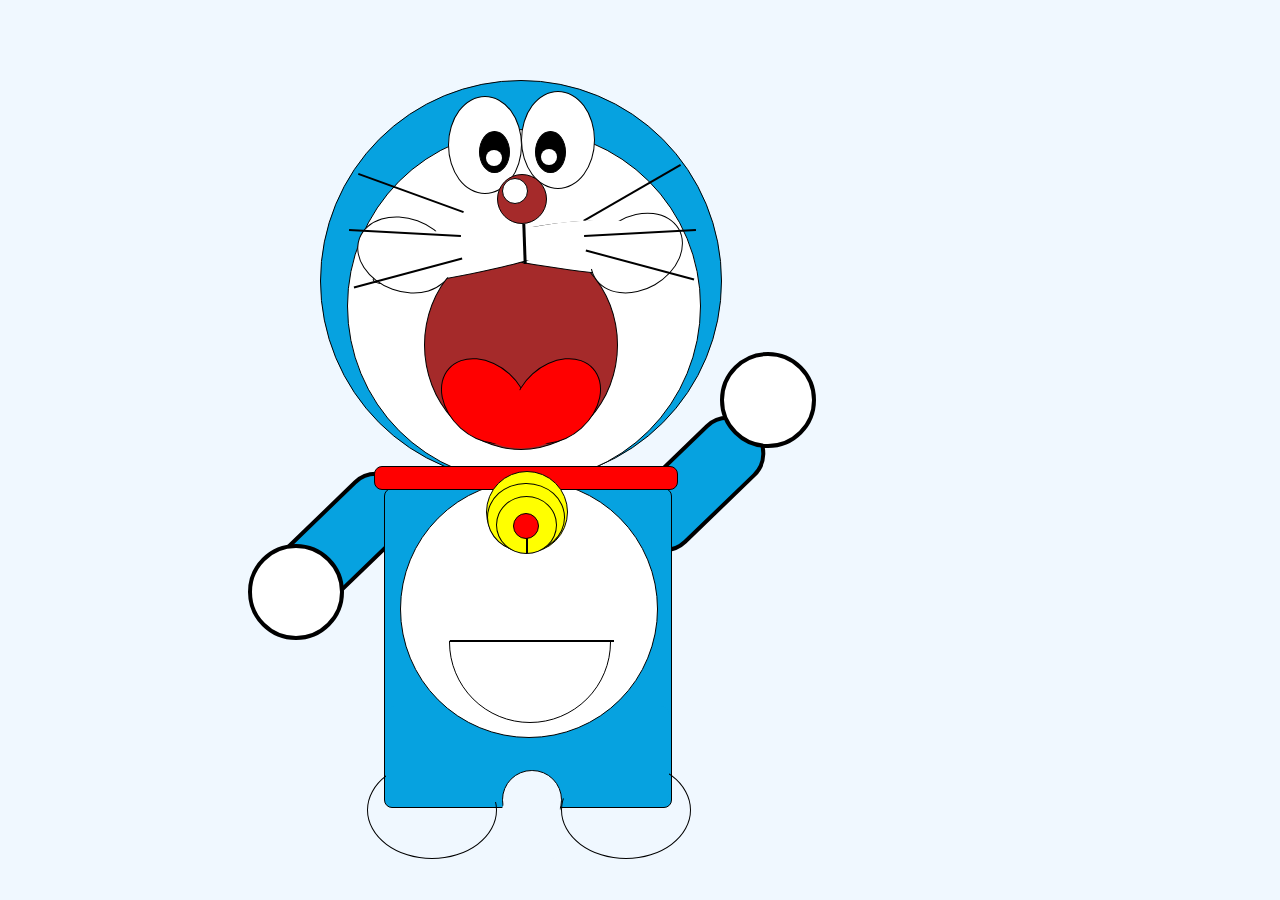
<file: index.html>
<!DOCTYPE html>
<html lang="en">
  <head>
    <meta charset="UTF-8" />
    <meta name="viewport" content="width=device-width, initial-scale=1.0" />
    <title>Doremon</title>
    <link rel="stylesheet" href="./style.css" />
  </head>
  <body>
    <!-- Head section -->
    <div class="" id="doraemon-head"></div>

    <!-- Eye Section-->
    <div id="doraemon-eyes"></div>
    <div id="doraemon-eyes2"></div>

    <!-- Mouth Section -->
    <div id="doraemon-mouth"></div>
    <div id="doraemon-tongue"></div>

    <!-- Face Section -->
    <div id="doraemon-face"></div>
    <div id="doraemon-face1"></div>
    <div id="doraemon-face2"></div>
    <div class="doraemon-face3"></div>
    <div class="doraemon-face4"></div>
    <div class="doraemon-face5"></div>
    <div class="doraemon-face6"></div>
    <div class="doraemon-face7"></div>
    <div class="doraemon-face8"></div>
    <div class="doraemon-face9"></div>

    <!-- Nose Section -->
    <div id="doraemon-nose"></div>

    <!-- Body Section -->
    <div id="doraemon-body1"></div>
    <div id="doraemon-leg"></div>

    <!-- Hand Section -->
    <div class="doremon-hand1"></div>
    <div class="doremon-hand2"></div>
    <div class="doremon-hand3"></div>

    <!-- Bell & Poket Section -->
    <div id="doraemon-bell"></div>
    <div class="doraemon-pocket"></div>
    <div class="doraemon-bell2"></div>
    <div class="doraemon-bell3"></div>
    <!-- <div class="card16" id="card13"></div> -->
  </body>
</html>
</file>
<file: style.css>
body{
  background-color: aliceblue;
}

/* Head section */
#doraemon-head {
  position: absolute;
  width: 25rem;
  height: 25rem;
  top: 5rem;
  left: 20rem;
  border-radius: 50%;
  background-color: rgb(6, 162, 224);
  border: 0.1rem solid black;
}
#doraemon-head::after {
  content: "";
  position: absolute;
  width: 22rem;
  height: 22rem;
  top: 3rem;
  left: 1.6rem;
  border-radius: 50%;
  background-color: white;
  border: 0.1rem solid black;
}

/* Eye Section */

#doraemon-eyes {
  position: absolute;
  width: 4.5rem;
  height: 6rem;
  top: 6rem;
  left: 27.99rem;
  border-radius: 50%;
  background-color: white;
  border: 0.1rem solid black;
}
#doraemon-eyes::after {
  content: "";
  position: absolute;
  width: 4.5rem;
  height: 6rem;
  top: -0.4rem;
  left: 4.5rem;
  border-radius: 50%;
  background-color: white;
  border: 0.1rem solid black;
}
#doraemon-eyes::before {
  content: "";
  position: absolute;
  width: 3rem;
  height: 3rem;
  top: 4.8rem;
  left: 3rem;
  border-radius: 59%;
  background-color: brown;
  border: 0.1rem solid black;
  z-index: 1;
}
#doraemon-eyes2 {
  position: absolute;
  width: 1rem;
  height: 1rem;
  top: 9.4rem;
  left: 30.4rem;
  border-radius: 59%;
  background-color: white;
  z-index: 6;
}

#doraemon-eyes2::after {
  content: "";
  position: absolute;
  width: 1rem;
  height: 1rem;
  top: -0.1rem;
  left: 3.4rem;
  border-radius: 59%;
  background-color: white;
  z-index: 6;
}


/* Mouth Section */

#doraemon-mouth {
  position: absolute;
  width: 12rem;
  height: 13rem;
  top: 15rem;
  left: 26.5rem;
  border-radius: 50%;
  background-color: brown;
  border: 0.1rem solid black;
  z-index: 4;
}

#doraemon-tongue {
  position: absolute;
  width: 4.5rem;
  height: 6rem;
  top: 22rem;
  left: 32.5rem;
  border-radius: 50%;
  background-color: red;
  border: 0.1rem solid black;
  transform: rotate(48deg);
  z-index: 10;
}
#doraemon-tongue::after {
  content: "";
  position: absolute;
  width: 3.6rem;
  height: 6rem;
  top: 2.66rem;
  left: -0.5rem;
  border-radius: 50%;
  background-color: red;
  transform: rotate(50deg);
  z-index: 7;
}

/* Face Section */

#doraemon-face {
  position: absolute;
  width: 4.5rem;
  height: 6rem;
  top: 22rem;
  left: 28rem;
  border-radius: 50%;
  background-color: red;
  border: 0.1rem solid black;
  transform: rotate(-48deg);
  z-index: 5;
}
#doraemon-face::after {
  content: "";
  position: absolute;
  width: 2rem;
  height: 15rem;
  top: -10.5rem;
  left: 8.3rem;
  border-radius: 50%;
  background-color: white;
  border: 0.1rem solid black;
  transform: rotate(-55deg);
}
#doraemon-face::before {
  content: "";
  position: absolute;
  width: 1.5rem;
  height: 15rem;
  top: -7.8rem;
  left: 10.9rem;
  border-radius: 50%;
  background-color: white;
  border: 0.1rem solid black;
  transform: rotate(-33deg);

}
#doraemon-face1 {
  position: absolute;
  width: 4.5rem;
  height: 6rem;
  top: 12.89rem;
  left: 23rem;
  border-radius: 50%;
  background-color: white;
  border: 0.1rem solid black;
  transform: rotate(-70deg);
  z-index: 5;
}
#doraemon-face1::after {
  content: "";
  position: absolute;
  width: 4.5rem;
  height: 6rem;
  top: 13.5rem;
  left: 5rem;
  border-radius: 50%;
  background-color: white;
  border: 0.1rem solid black;
  transform: rotate(-50deg);
  z-index: 4;
}

#doraemon-face2 {
  position: absolute;
  width: 2.5rem;
  height: 12rem;
  top: 9.5rem;
  left: 35rem;
  border-radius: 50%;
  background-color: white;
  transform: rotate(95deg);
  z-index: 5;
}

#doraemon-face2::after {
  content: "";
  position: absolute;
  width: 3rem;
  height: 8rem;
  top: 10rem;
  left: 0.7rem;
  border-radius: 50%;
  background-color: white;
  transform: rotate(-20deg);
  z-index: 5;
}
#doraemon-face2::before {
  content: "";
  position: absolute;
  width: 1rem;
  height: 7rem;
  top: 3rem;
  left: -0.4rem;
  border-radius: 50%;
  background-color: white;
  transform: rotate(-10deg);
  z-index: 6;
}
.doraemon-face3 {
  height: 0.1rem;
  width: 7rem;
  position: absolute;
  top: 12rem;
  left: 36rem;
  background-color: black;
  transform: rotate(-30deg);
}
.doraemon-face4 {
  height: 0.1rem;
  width: 7rem;
  position: absolute;
  top: 14.5rem;
  left: 36.5rem;
  background-color: black;
  transform: rotate(-3deg);
  z-index: 14;
}
.doraemon-face5 {
  height: 0.1rem;
  width: 7rem;
  position: absolute;
  top: 16.5rem;
  left: 36.5rem;
  background-color: black;
  transform: rotate(15deg);
  z-index: 14;
}
.doraemon-face6 {
  height: 0.1rem;
  width: 7rem;
  position: absolute;
  top: 12rem;
  left: 22.2rem;
  background-color: black;
  transform: rotate(20deg);
}
.doraemon-face7 {
  height: 0.1rem;
  width: 7rem;
  position: absolute;
  top: 14.5rem;
  left: 21.8rem;
  background-color: black;
  transform: rotate(3deg);
  z-index: 14;
}
.doraemon-face8 {
  height: 0.1rem;
  width: 7rem;
  position: absolute;
  top: 17rem;
  left: 22rem;
  background-color: black;
  transform: rotate(-15deg);
  z-index: 14;
}
.doraemon-face9 {
  height: 2.5rem;
  width: 0.2rem;
  position: absolute;
  top: 14rem;
  left: 32.7rem;
  background-color: black;
  transform: rotate(-2deg);
  z-index: 15;
}

/* Nose Section */
#doraemon-nose {
  position: absolute;
  width: 1.5rem;
  height: 1.5rem;
  top: 11.1rem;
  left: 31.4rem;
  border-radius: 59%;
  background-color: white;
  border: 0.1rem solid black;
  z-index: 1;
}

#doraemon-nose::after {
  content: "";
  position: absolute;
  width: 1.8rem;
  height: 2.5rem;
  top: -3rem;
  left: 2rem;
  border-radius: 59%;
  background-color: black;
  border: 0.1rem solid black;
  z-index: 15;
}
#doraemon-nose::before {
  content: "";
  position: absolute;
  width: 1.8rem;
  height: 2.5rem;
  top: -3rem;
  left: -1.5rem;
  border-radius: 59%;
  background-color: black;
  border: 0.1rem solid black;
  z-index: 15;
}

/* Body Section */

#doraemon-body1{
  width: 18rem;
  height: 20rem;
  position: absolute;
  top: 30.5em;
  left: 24rem;
  background-color: rgb(6, 162, 224);
  border-radius: 0.5rem;
  box-sizing: border-box;
  border: 0.1rem solid black;
  z-index: 10;
}

#doraemon-body1::after {
  content: "";
  position: absolute;
  width: 6rem;
  height: 8rem;
  top: 16rem;
  left: -0.1rem;
  border-radius: 59%;
  background-color: transpt;
  border: 0.1rem solid black;
  transform: rotate(90deg);
  z-index: 12;
}
#doraemon-body1::before {
  content: "";
  position: absolute;
  width: 6rem;
  height: 8rem;
  top: 16rem;
  left: 12rem;
  border-radius: 59%;
  background-color: transparent;
  border: 0.1rem solid black;
  transform: rotate(90deg);
  z-index: 8;
}

#doraemon-leg{
  position: absolute;
  width: 6rem;
  height: 8rem;
  top: 43.1rem;
  left: 25.1rem;
  border-radius: 59%;
  background-color: rgb(6, 162, 224);
  transform: rotate(90deg);
  border-radius: 0.5rem;
  z-index: 10;
}
#doraemon-leg::after {
  content: "";
  position: absolute;
  width: 6rem;
  height: 6.7rem;
  top: -9.7rem;
  left: 0rem;
  border-radius: 50%;
  background-color: rgb(6, 162, 224);
  border-radius: 0.5rem;
  z-index: 12;
}
#doraemon-leg::before {
  content: "";
  position: absolute;
  width: 3.6rem;
  height: 3.6rem;
  top: -3rem;
  left: 4rem;
  border-radius: 50%;
  background-color: aliceblue;
  border: 0.1rem solid black;
}

/* Hand Section  */


.doremon-hand1 {
  position: absolute;
  width: 5.5rem;
  height: 5.5rem;
  top: 34rem;
  left: 15.5rem;
  border-radius: 59%;
  background-color: white;
  border: 0.3rem solid black;
  z-index: 19;
}

.doremon-hand2 {
  position: absolute;
  width: 5.5rem;
  height: 5.5rem;
  top: 22rem;
  left: 45rem;
  border-radius: 59%;
  background-color: white;
  border: 0.3rem solid black;
  z-index: 19;
  transform: rotate(180deg);
}

.doremon-hand3{
  height: 4.5rem;
  width: 10rem;
  position: absolute;
  top: 28rem;
  left: 38.5rem;
  border-radius: 2rem;
  background-color: rgb(6, 162, 224);
  box-sizing: border-box;
  transform: rotate(-44deg);
  z-index: 1;
   border: 0.3rem solid black;
}
.doremon-hand3::after{
  content: '';
  height: 4.5rem;
  width: 10rem;
  position: absolute;
  top: -13rem;
  right: 18rem;
  border-radius: 2rem;
  background-color: rgb(6, 162, 224);
  box-sizing: border-box;
  transform: rotate(deg);
  z-index: 1;
   border: 0.3rem solid black;
}

/*  Bell & Poket Section  */

#doraemon-bell {
  position: absolute;
  width: 3.6rem;
  height: 3.6rem;
  top: 50.1rem;
  left: 31.4rem;
  border-radius: 59%;
  background-color: aliceblue;
  border-radius: 0.5rem;
  z-index: 12;
}
#doraemon-bell::before {
  content: "";
  width: 1.5rem;
  height: 19rem;
  position: absolute;
  top: -29.7rem;
  left: 0.7rem;
  background-color: red;
  border-radius: 0.5rem;
  box-sizing: border-box;
  border: 0.1rem solid black;
  transform: rotate(90deg);
  z-index: 11;
}
.doraemon-pocket {
  position: absolute;
  width: 16rem;
  height: 16rem;
  top: 30rem;
  left: 25rem;
  border-radius: 59%;
  background-color: white;
  border: 0.1rem solid black;
  z-index: 10;
}
.doraemon-pocket::after {
  content: "";
  position: absolute;
  width: 10rem;
  height: 10rem;
  top: 5rem;
  left: 3rem;
  border-radius: 59%;
  background-color: white;
  border: 0.1rem solid black;
  z-index: 10;
}
.doraemon-pocket::before {
  content: "";
  width: 11rem;
  height: 5rem;
  position: absolute;
  top: 5rem;
  left: 2.6rem;
  background-color: white;
  border-radius: 0.5rem;
  box-sizing: border-box;
  z-index: 11;
}


.doraemon-bell2 {
  width: 10.3rem;
  height: 0rem;
  position: absolute;
  top: 40rem;
  left: 28.1rem;
  /* border-top: 5rem solid black;  */
  background-color: white;
  /* border-radius: 0.5rem; */
  box-sizing: border-box;
  border: 0.1rem solid black;
  z-index: 12;
}
.doraemon-bell2::after {
  content: "";
  position: absolute;
  width: 5rem;
  height: 5rem;
  top: -10.6rem;
  left: 2.2rem;
  border-radius: 59%;
  background-color: yellow;
  border: 0.1rem solid black;
  z-index: 10;
}
.doraemon-bell2::before {
  content: "";
  position: absolute;
  width: 4.7rem;
  height: 4.2rem;
  top: -9.9rem;
  left: 2.3rem;
  border-radius: 59%;
  background-color: yellow;
  border: 0.1rem solid black;
  z-index: 11;
}
.doraemon-bell3{
  position: absolute;
  width: 3.7rem;
  height: 3.5rem;
  top: 31rem;
  left: 31rem;
  border-radius: 59%;
  background-color: yellow;
  border: 0.1rem solid black;
  z-index: 12;
}
.doraemon-bell3::after {
  content: "";
  position: absolute;
  width: 1.5rem;
  height: 1.5rem;
  top: 1rem;
  left: 1rem;
  border-radius: 59%;
  background-color: red;
  border: 0.1rem solid black;
  z-index: 12;
}

.doraemon-bell3::before {
  content: "";
  width: 0rem;
  height: 1.5rem;
  position: absolute;
  top: 2rem;
  left: 1.81rem;
  background-color: white;
  box-sizing: border-box;
  border: 0.1rem solid black;
  z-index: 12;
}
</file>
